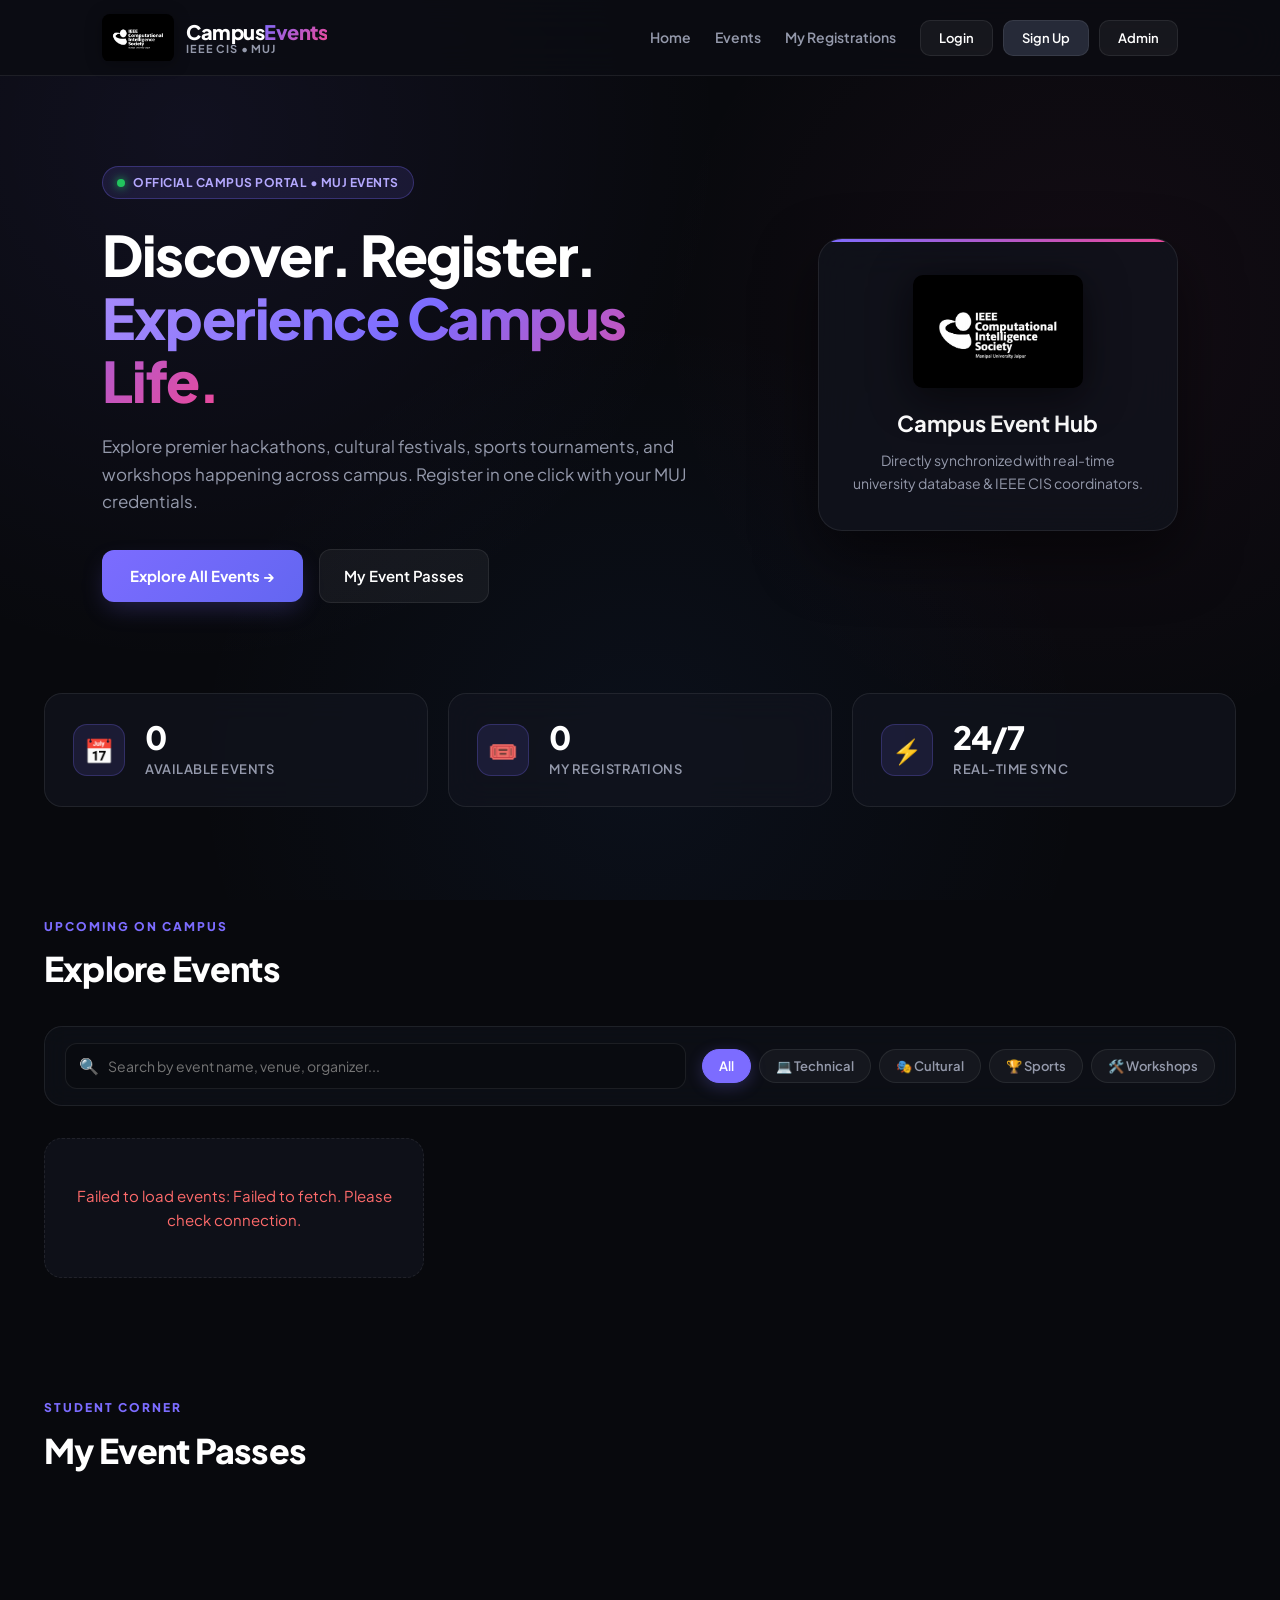
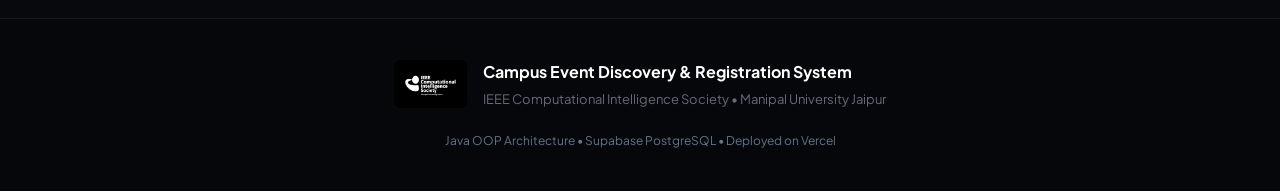
<file: frontend/index.html>
<!DOCTYPE html>
<html lang="en">

<head>
    <meta charset="UTF-8">
    <meta name="viewport" content="width=device-width, initial-scale=1.0">
    <title>Campus Event Discovery | Manipal University Jaipur</title>
    <link rel="stylesheet" href="css/style.css">
    <link rel="icon" type="image/png" href="assets/logo.png">
</head>

<body>

    <!-- Navigation Bar -->
    <nav class="navbar">
        <a href="#home" class="logo" title="IEEE Computational Intelligence Society • Manipal University Jaipur">
            <img src="assets/logo.png" alt="IEEE CIS MUJ Logo" class="brand-logo-img">
            <div class="brand-text-col">
                <span class="brand-title">Campus<span>Events</span></span>
                <span class="brand-subtitle">IEEE CIS • MUJ</span>
            </div>
        </a>

        <div class="nav-links">
            <a href="#home">Home</a>
            <a href="#events">Events</a>
            <a href="#registrations">My Registrations</a>

            <div id="userNavArea" style="display:inline-flex; align-items:center; gap:10px;">
                <button id="authBtn" class="admin-btn" onclick="openLogin()">
                    Login
                </button>
                <button class="admin-btn" onclick="openAdmin()">
                    Admin
                </button>
            </div>
        </div>
    </nav>


    <!-- Hero Section -->
    <section id="home" class="hero">
        <div class="hero-content">
            <div class="hero-pill">
                <span class="live-dot"></span> Official Campus Portal • MUJ Events
            </div>

            <h1>
                Discover. Register.<br>
                <span class="gradient-text">Experience Campus Life.</span>
            </h1>

            <p class="hero-description">
                Explore premier hackathons, cultural festivals, sports tournaments, and workshops happening across campus. Register in one click with your MUJ credentials.
            </p>

            <div class="hero-actions">
                <a href="#events" class="primary-button">
                    Explore All Events →
                </a>
                <a href="#registrations" class="secondary-button">
                    My Event Passes
                </a>
            </div>
        </div>

        <div class="hero-card">
            <img src="assets/logo.png" alt="IEEE CIS MUJ Logo" class="hero-card-logo">
            <h2>Campus Event Hub</h2>
            <p>Directly synchronized with real-time university database &amp; IEEE CIS coordinators.</p>
        </div>
    </section>


    <!-- Statistics Section -->
    <section class="statistics">
        <div class="stat-card">
            <div class="stat-icon">📅</div>
            <div class="stat-info">
                <h2 id="eventCount">0</h2>
                <p>Available Events</p>
            </div>
        </div>

        <div class="stat-card">
            <div class="stat-icon">🎟️</div>
            <div class="stat-info">
                <h2 id="registrationCount">0</h2>
                <p>My Registrations</p>
            </div>
        </div>

        <div class="stat-card">
            <div class="stat-icon">⚡</div>
            <div class="stat-info">
                <h2>24/7</h2>
                <p>Real-Time Sync</p>
            </div>
        </div>
    </section>


    <!-- Events Section -->
    <section id="events" class="events-section">
        <div class="section-header">
            <div>
                <p class="small-heading">UPCOMING ON CAMPUS</p>
                <h2>Explore Events</h2>
            </div>
        </div>

        <!-- Filter and Search Bar -->
        <div class="filter-bar">
            <div class="filter-row-top">
                <div class="search-box">
                    <span class="search-icon">🔍</span>
                    <input
                        type="text"
                        id="searchInput"
                        placeholder="Search by event name, venue, organizer..."
                        oninput="displayEvents()"
                    >
                </div>

                <div class="category-pills">
                    <button class="pill-btn active" data-cat="all" onclick="setCategoryFilter('all', this)">All</button>
                    <button class="pill-btn" data-cat="Technical" onclick="setCategoryFilter('Technical', this)">💻 Technical</button>
                    <button class="pill-btn" data-cat="Cultural" onclick="setCategoryFilter('Cultural', this)">🎭 Cultural</button>
                    <button class="pill-btn" data-cat="Sports" onclick="setCategoryFilter('Sports', this)">🏆 Sports</button>
                    <button class="pill-btn" data-cat="Workshop" onclick="setCategoryFilter('Workshop', this)">🛠️ Workshops</button>
                </div>
            </div>
        </div>

        <!-- Events Grid (Inserted dynamically via JS) -->
        <div id="eventContainer" class="event-grid"></div>
    </section>


    <!-- My Registrations Section -->
    <section id="registrations" class="registrations-section">
        <div class="section-header">
            <div>
                <p class="small-heading">STUDENT CORNER</p>
                <h2>My Event Passes</h2>
            </div>
        </div>

        <!-- Ticket Passes Grid (Inserted dynamically via JS) -->
        <div id="registrationContainer" class="ticket-grid"></div>
    </section>


    <!-- Toast Container -->
    <div id="toastContainer" class="toast-container"></div>


    <!-- Popup Modal -->
    <div
        id="modal"
        class="modal hidden"
        onclick="handleBackdropClick(event)"
    >
        <div class="modal-box" onclick="event.stopPropagation()">
            <button class="close-button" onclick="closeModal()">×</button>
            <div id="modalContent"></div>
        </div>
    </div>


    <!-- Footer -->
    <footer>
        <div class="footer-brand">
            <img src="assets/logo.png" alt="IEEE CIS MUJ Logo" class="footer-logo-img">
            <div>
                <h3>Campus Event Discovery &amp; Registration System</h3>
                <p>IEEE Computational Intelligence Society • Manipal University Jaipur</p>
            </div>
        </div>
        <p class="footer-sub">Java OOP Architecture • Supabase PostgreSQL • Deployed on Vercel</p>
    </footer>

    <!-- JavaScript -->
    <script src="js/script.js"></script>

</body>
</html>
</file>
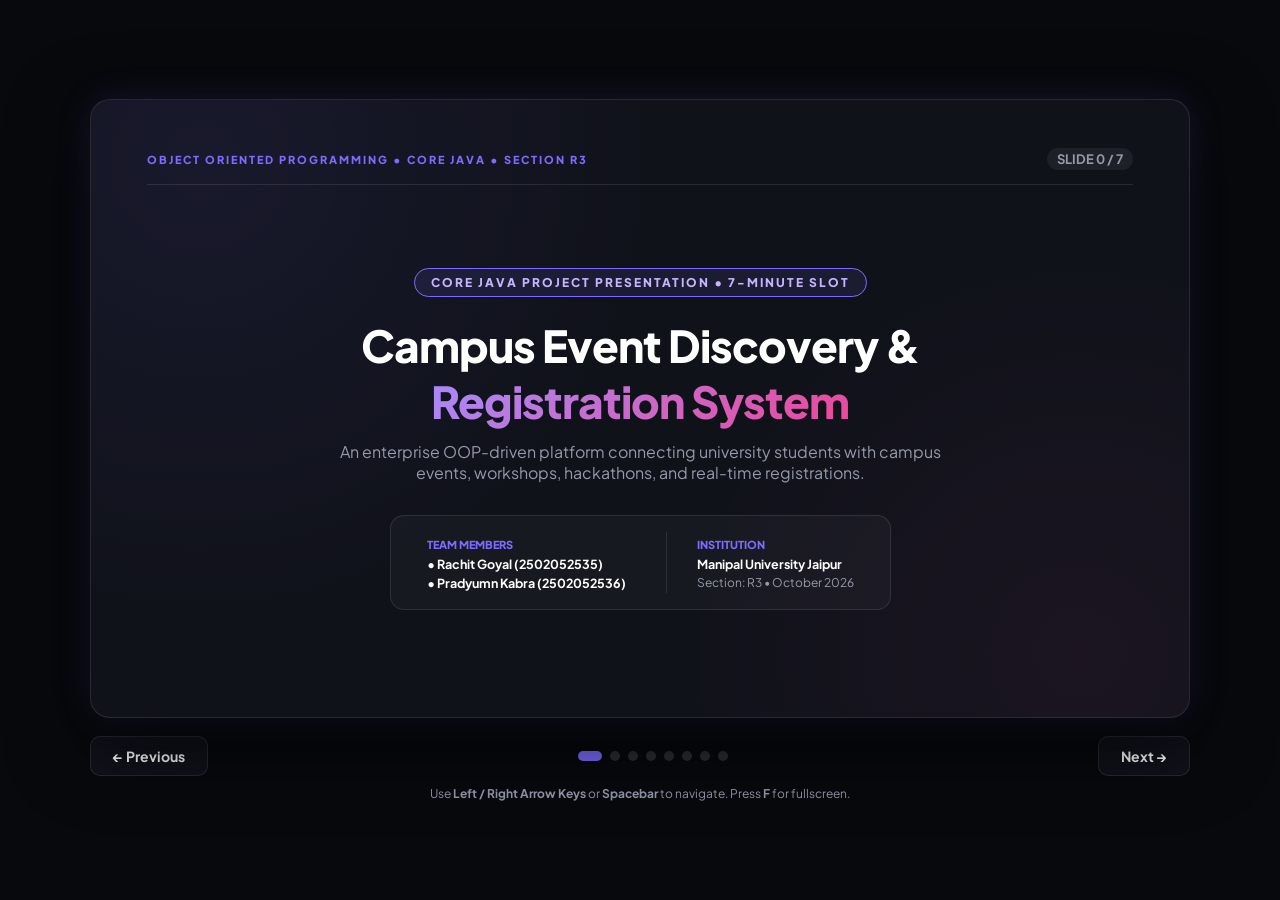
<file: presentation.html>
<!DOCTYPE html>
<html lang="en">
<head>
    <meta charset="UTF-8">
    <meta name="viewport" content="width=device-width, initial-scale=1.0">
    <title>Core Java Project Presentation - Campus Event Discovery</title>
    <link rel="stylesheet" href="https://fonts.googleapis.com/css2?family=Plus+Jakarta+Sans:wght@300;400;500;600;700;800&family=JetBrains+Mono:wght@400;600&display=swap">
    <style>
        :root {
            --bg-dark: #08090d;
            --bg-slide: #10121a;
            --primary: #7c6cff;
            --primary-glow: rgba(124, 108, 255, 0.3);
            --accent: #ec4899;
            --text-main: #f5f6fa;
            --text-muted: #9499ab;
            --border: rgba(255, 255, 255, 0.1);
        }

        * {
            margin: 0;
            padding: 0;
            box-sizing: border-box;
            font-family: 'Plus Jakarta Sans', sans-serif;
        }

        body {
            background: var(--bg-dark);
            color: var(--text-main);
            min-height: 100vh;
            display: flex;
            flex-direction: column;
            align-items: center;
            justify-content: center;
            padding: 20px;
            overflow-x: hidden;
        }

        /* Slide Deck Container */
        .presentation-wrapper {
            width: 100%;
            max-width: 1100px;
            aspect-ratio: 16 / 9;
            background: var(--bg-slide);
            border: 1px solid var(--border);
            border-radius: 20px;
            box-shadow: 0 25px 80px rgba(0, 0, 0, 0.7), 0 0 40px -10px var(--primary-glow);
            position: relative;
            overflow: hidden;
            display: flex;
            flex-direction: column;
        }

        .slide {
            display: none;
            flex-direction: column;
            width: 100%;
            height: 100%;
            padding: 48px 56px;
            position: relative;
            background-image: 
                radial-gradient(circle at 10% 10%, rgba(124, 108, 255, 0.08) 0%, transparent 40%),
                radial-gradient(circle at 90% 90%, rgba(236, 72, 153, 0.05) 0%, transparent 35%);
        }

        .slide.active {
            display: flex;
            animation: fadeIn 0.3s ease;
        }

        @keyframes fadeIn {
            from { opacity: 0; transform: translateY(6px); }
            to { opacity: 1; transform: translateY(0); }
        }

        /* Slide Header */
        .slide-header {
            display: flex;
            justify-content: space-between;
            align-items: center;
            border-bottom: 1px solid var(--border);
            padding-bottom: 14px;
            margin-bottom: 24px;
        }

        .slide-category {
            font-size: 11px;
            font-weight: 800;
            letter-spacing: 2px;
            color: var(--primary);
            text-transform: uppercase;
        }

        .slide-number {
            font-size: 13px;
            font-weight: 700;
            color: var(--text-muted);
            background: rgba(255, 255, 255, 0.06);
            padding: 3px 10px;
            border-radius: 20px;
        }

        .slide-title {
            font-size: 28px;
            font-weight: 800;
            color: #ffffff;
            margin-bottom: 6px;
            letter-spacing: -0.5px;
        }

        .slide-subtitle {
            font-size: 14px;
            color: var(--text-muted);
            margin-bottom: 22px;
        }

        /* Slide Body Content */
        .slide-body {
            flex: 1;
            display: flex;
            flex-direction: column;
            justify-content: center;
        }

        .grid-2 {
            display: grid;
            grid-template-columns: 1fr 1fr;
            gap: 24px;
            align-items: center;
        }

        .grid-3 {
            display: grid;
            grid-template-columns: repeat(3, 1fr);
            gap: 16px;
        }

        .grid-4 {
            display: grid;
            grid-template-columns: repeat(4, 1fr);
            gap: 14px;
        }

        .card {
            background: rgba(255, 255, 255, 0.03);
            border: 1px solid var(--border);
            border-radius: 14px;
            padding: 18px 20px;
        }

        .card h4 {
            color: #ffffff;
            font-size: 15px;
            font-weight: 700;
            margin-bottom: 8px;
            display: flex;
            align-items: center;
            gap: 8px;
        }

        .card p, .card li {
            color: var(--text-muted);
            font-size: 12.5px;
            line-height: 1.5;
        }

        ul {
            padding-left: 18px;
        }

        li {
            margin-bottom: 6px;
        }

        /* Code Block */
        pre {
            background: #090a0f;
            border: 1px solid var(--border);
            border-radius: 12px;
            padding: 14px 16px;
            font-family: 'JetBrains Mono', monospace;
            font-size: 11.5px;
            color: #a5b4fc;
            overflow-x: auto;
            line-height: 1.45;
        }

        /* Table */
        table {
            width: 100%;
            border-collapse: collapse;
            font-size: 12px;
        }

        th {
            background: rgba(124, 108, 255, 0.15);
            color: #ffffff;
            text-align: left;
            padding: 10px 12px;
            font-weight: 700;
            border: 1px solid var(--border);
        }

        td {
            padding: 9px 12px;
            border: 1px solid var(--border);
            color: var(--text-muted);
        }

        .badge-pass {
            background: rgba(34, 197, 94, 0.15);
            color: #4ade80;
            font-weight: 800;
            padding: 2px 8px;
            border-radius: 10px;
            font-size: 11px;
        }

        /* Navigation Controls */
        .controls {
            display: flex;
            align-items: center;
            justify-content: space-between;
            width: 100%;
            max-width: 1100px;
            margin-top: 18px;
        }

        .btn-nav {
            background: var(--bg-slide);
            border: 1px solid var(--border);
            color: #ffffff;
            padding: 10px 22px;
            border-radius: 10px;
            font-size: 14px;
            font-weight: 700;
            cursor: pointer;
            transition: all 0.2s;
        }

        .btn-nav:hover {
            background: var(--primary);
            border-color: var(--primary);
        }

        .progress-dots {
            display: flex;
            gap: 8px;
        }

        .dot {
            width: 10px;
            height: 10px;
            border-radius: 50%;
            background: rgba(255, 255, 255, 0.15);
            cursor: pointer;
            transition: all 0.2s;
        }

        .dot.active {
            background: var(--primary);
            width: 24px;
            border-radius: 12px;
        }

        .key-hint {
            font-size: 12px;
            color: var(--text-muted);
        }
    </style>
</head>
<body>

    <div class="presentation-wrapper" id="deck">

        <!-- SLIDE 0: TITLE SLIDE -->
        <div class="slide active">
            <div class="slide-header">
                <span class="slide-category">OBJECT ORIENTED PROGRAMMING • CORE JAVA • SECTION R3</span>
                <span class="slide-number">SLIDE 0 / 7</span>
            </div>
            <div class="slide-body" style="text-align: center; justify-content: center; align-items: center;">
                <div style="background: rgba(124, 108, 255, 0.1); border: 1px solid var(--primary); color: #c4b5fd; font-size: 12px; font-weight: 800; letter-spacing: 2px; padding: 6px 16px; border-radius: 20px; text-transform: uppercase; margin-bottom: 20px;">
                    Core Java Project Presentation • 7-Minute Slot
                </div>
                <h1 style="font-size: 44px; font-weight: 800; letter-spacing: -1px; margin-bottom: 12px; color: #fff;">
                    Campus Event Discovery &<br><span style="background: linear-gradient(135deg, #a78bfa, #ec4899); -webkit-background-clip: text; -webkit-text-fill-color: transparent;">Registration System</span>
                </h1>
                <p style="color: var(--text-muted); font-size: 16px; max-width: 650px; margin-bottom: 32px;">
                    An enterprise OOP-driven platform connecting university students with campus events, workshops, hackathons, and real-time registrations.
                </p>
                <div class="card" style="display: inline-flex; gap: 40px; padding: 16px 36px;">
                    <div style="text-align: left;">
                        <span style="font-size: 11px; color: var(--primary); font-weight: 800; text-transform: uppercase;">Team Members</span>
                        <p style="color: #fff; font-weight: 700; margin-top: 2px;">• Rachit Goyal (2502052535)</p>
                        <p style="color: #fff; font-weight: 700;">• Pradyumn Kabra (2502052536)</p>
                    </div>
                    <div style="text-align: left; border-left: 1px solid var(--border); padding-left: 30px;">
                        <span style="font-size: 11px; color: var(--primary); font-weight: 800; text-transform: uppercase;">Institution</span>
                        <p style="color: #fff; font-weight: 700; margin-top: 2px;">Manipal University Jaipur</p>
                        <p style="color: var(--text-muted); font-size: 12px;">Section: R3 • October 2026</p>
                    </div>
                </div>
            </div>
        </div>

        <!-- SLIDE 01: PROBLEM STATEMENT -->
        <div class="slide">
            <div class="slide-header">
                <span class="slide-category">01 • PROBLEM STATEMENT & USE CASE</span>
                <span class="slide-number">SLIDE 1 / 7</span>
            </div>
            <div class="slide-title">Connecting Students & Campus Life</div>
            <div class="slide-subtitle">Solving event fragmentation and unmanaged registration workflows.</div>
            <div class="slide-body">
                <div class="grid-2">
                    <div style="display: flex; flex-direction: column; gap: 14px;">
                        <div class="card">
                            <h4>⚠️ Real-World Problem</h4>
                            <p>Event notices in universities are scattered across unorganized WhatsApp chats, physical posters, and disconnected Google Forms. Students miss deadlines, venues overflow, and coordinators struggle with duplicate entries.</p>
                        </div>
                        <div class="card">
                            <h4>👥 Intended Users</h4>
                            <p><strong>Students</strong>: Discover verified technical, cultural, and sports events; register with official <code style="color: #c4b5fd;">@muj.manipal.edu</code> accounts.<br>
                            <strong>Faculty & Admins</strong>: Publish events, track live capacities, and export attendee lists.</p>
                        </div>
                    </div>
                    <div style="display: flex; flex-direction: column; gap: 14px;">
                        <div class="card">
                            <h4>🎯 Realistic Use Case</h4>
                            <p>A student searches for upcoming hackathons, discovers <strong>Cyber Mafia</strong> & <strong>Code Of The Seas</strong>, verifies venue and capacity details, clicks "Register", and immediately receives an authenticated digital event pass.</p>
                        </div>
                        <div class="card" style="border-left: 4px solid var(--primary); background: rgba(124, 108, 255, 0.05);">
                            <h4>📌 Core Project Objective</h4>
                            <p style="color: #ffffff; font-weight: 600; font-size: 13.5px;">
                                "To engineer an OOP-driven centralized event platform that streamlines discovery, eliminates duplicate registrations, and automates real-time campus event management."
                            </p>
                        </div>
                    </div>
                </div>
            </div>
        </div>

        <!-- SLIDE 02: OOP DESIGN -->
        <div class="slide">
            <div class="slide-header">
                <span class="slide-category">02 • OBJECT-ORIENTED DESIGN</span>
                <span class="slide-number">SLIDE 2 / 7</span>
            </div>
            <div class="slide-title">Architecture & The 4 OOP Pillars</div>
            <div class="slide-subtitle">Structuring robust campus entities through core object-oriented principles.</div>
            <div class="slide-body">
                <div class="grid-4" style="margin-bottom: 16px;">
                    <div class="card">
                        <h4 style="color: #a78bfa;">🔒 Encapsulation</h4>
                        <p>All model fields (<code style="color:#ddd;">userId</code>, <code style="color:#ddd;">eventName</code>, <code style="color:#ddd;">capacity</code>) are <code style="color:#ddd;">private</code> with controlled public getters/setters. Sensitive DB config is hidden.</p>
                    </div>
                    <div class="card">
                        <h4 style="color: #38bdf8;">🧬 Inheritance</h4>
                        <p><code style="color:#ddd;">Student extends User</code> and <code style="color:#ddd;">Admin extends User</code>. Child classes reuse identity attributes and chain constructors via <code style="color:#ddd;">super(...)</code>.</p>
                    </div>
                    <div class="card">
                        <h4 style="color: #34d399;">🎭 Polymorphism</h4>
                        <p><strong>Overriding</strong>: Subclasses override <code style="color:#ddd;">displayUser()</code> for specialized output.<br><strong>Overloading</strong>: Default & parameterized constructors in <code style="color:#ddd;">Event</code>, <code style="color:#ddd;">User</code>.</p>
                    </div>
                    <div class="card">
                        <h4 style="color: #f472b6;">🧩 Abstraction</h4>
                        <p><code style="color:#ddd;">interface Registrable</code> outlines registration contracts without leaking SQL/JDBC implementation. DAO layer isolates DB logic.</p>
                    </div>
                </div>
                <div class="card" style="padding: 12px 18px;">
                    <h4>📐 Class Relationship Overview</h4>
                    <p style="font-size: 12px;"><strong>User</strong> (Superclass) &larr; [Inherits] <strong>Student</strong> & <strong>Admin</strong> | <strong>Registrable</strong> (Interface) &larr; [Implements] <strong>RegistrationDAO</strong> | <strong>Registration</strong> associates <strong>User</strong> & <strong>Event</strong></p>
                </div>
            </div>
        </div>

        <!-- SLIDE 03: CORE JAVA CONCEPTS -->
        <div class="slide">
            <div class="slide-header">
                <span class="slide-category">03 • CORE JAVA CONCEPTS USED</span>
                <span class="slide-number">SLIDE 3 / 7</span>
            </div>
            <div class="slide-title">Enterprise Java Implementation</div>
            <div class="slide-subtitle">Technologies and Java language constructs powering the system.</div>
            <div class="slide-body">
                <div class="grid-3">
                    <div class="card">
                        <h4>📦 Packages & Access Modifiers</h4>
                        <ul>
                            <li>Modular package architecture: <code style="color:#c4b5fd;">model</code>, <code style="color:#c4b5fd;">dao</code>, <code style="color:#c4b5fd;">interfaces</code>, <code style="color:#c4b5fd;">util</code>.</li>
                            <li>Strict encapsulation with <code style="color:#c4b5fd;">private</code>, <code style="color:#c4b5fd;">public</code>, <code style="color:#c4b5fd;">static</code>, and <code style="color:#c4b5fd;">final</code> constants.</li>
                        </ul>
                    </div>
                    <div class="card">
                        <h4>🛡️ Exception Handling</h4>
                        <ul>
                            <li>Robust <code style="color:#c4b5fd;">try-catch-finally</code> and <strong>try-with-resources</strong> preventing JDBC connection leaks.</li>
                            <li>Defensive null checks on unscheduled events (e.g. <code style="color:#c4b5fd;">rs.getDate() != null</code>).</li>
                        </ul>
                    </div>
                    <div class="card">
                        <h4>📚 Collections & Generics</h4>
                        <ul>
                            <li><code style="color:#c4b5fd;">List&lt;Event&gt;</code> & <code style="color:#c4b5fd;">ArrayList</code> for dynamic event records.</li>
                            <li><code style="color:#c4b5fd;">Set&lt;Integer&gt;</code> for O(1) duplicate registration validation.</li>
                            <li><code style="color:#c4b5fd;">Map&lt;String, String&gt;</code> for REST payload mapping.</li>
                        </ul>
                    </div>
                </div>
                <div class="card" style="margin-top: 16px;">
                    <h4>🔌 JDBC & PostgreSQL Cloud Driver</h4>
                    <p>Uses <code style="color:#c4b5fd;">postgresql-42.7.13.jar</code> to establish pooled SSL connections to Supabase PostgreSQL, executing parameterized <code style="color:#c4b5fd;">PreparedStatement</code> queries to guarantee SQL-injection immunity.</p>
                </div>
            </div>
        </div>

        <!-- SLIDE 04: PROGRAM DESIGN -->
        <div class="slide">
            <div class="slide-header">
                <span class="slide-category">04 • PROGRAM FLOW & IMPLEMENTATION</span>
                <span class="slide-number">SLIDE 4 / 7</span>
            </div>
            <div class="slide-title">Execution Flow & Code Walkthrough</div>
            <div class="slide-subtitle">How user requests traverse through interfaces, DAOs, and database.</div>
            <div class="slide-body">
                <div class="grid-2">
                    <div>
                        <div class="card" style="margin-bottom: 14px;">
                            <h4>🔄 Request Pipeline</h4>
                            <p><strong>1. Input</strong>: User triggers action on UI/CLI.<br>
                            <strong>2. Dispatch</strong>: REST Handler verifies authentication token.<br>
                            <strong>3. DAO Layer</strong>: DAO opens connection via <code style="color:#c4b5fd;">DBConnection</code>.<br>
                            <strong>4. Persistence</strong>: Parameterized query executed on PostgreSQL.<br>
                            <strong>5. Output</strong>: Hydrated objects serialized into JSON/ticket pass.</p>
                        </div>
                        <div class="card">
                            <h4>💡 Key Design Pattern</h4>
                            <p><strong>Data Access Object (DAO) Pattern</strong> completely separates domain models from storage mechanisms, ensuring high cohesion and low coupling.</p>
                        </div>
                    </div>
                    <div>
                        <pre><code>// Inheritance & Constructor Chaining
public class Student extends User {
    private String studentId;
    private String course;

    public Student(int userId, String name, 
                   String email, String password, 
                   String studentId, String course) {
        super(userId, name, email, password, "STUDENT");
        this.studentId = studentId;
        this.course = course;
    }

    @Override // Runtime Polymorphism
    public void displayUser() {
        System.out.println("Student: " + getName() 
            + " | Course: " + course);
    }
}</code></pre>
                    </div>
                </div>
            </div>
        </div>

        <!-- SLIDE 05: DEMO -->
        <div class="slide">
            <div class="slide-header">
                <span class="slide-category">05 • APPLICATION DEMONSTRATION</span>
                <span class="slide-number">SLIDE 5 / 7</span>
            </div>
            <div class="slide-title">Key Feature Demonstrations</div>
            <div class="slide-subtitle">Live workflows demonstrated across student and administrative roles.</div>
            <div class="slide-body">
                <div class="grid-3">
                    <div class="card">
                        <h4>1️⃣ Student Authentication</h4>
                        <p><strong>Input</strong>: Student inputs credentials.<br>
                        <strong>Processing</strong>: Enforces <code style="color:#c4b5fd;">@muj.manipal.edu</code> email domain; verifies password hash; hydrates <code style="color:#c4b5fd;">Student</code> object.<br>
                        <strong>Output</strong>: Personalized student dashboard with ticket pass access.</p>
                    </div>
                    <div class="card">
                        <h4>2️⃣ Discovery & Booking</h4>
                        <p><strong>Input</strong>: Filters by Category ("Technical") or searches "Cyber".<br>
                        <strong>Processing</strong>: Real-time filtering; executes <code style="color:#c4b5fd;">registerForEvent(userId, eventId)</code>.<br>
                        <strong>Output</strong>: Instant "✓ Registered" state; decrements available capacity.</p>
                    </div>
                    <div class="card">
                        <h4>3️⃣ Admin Event Control</h4>
                        <p><strong>Input</strong>: Admin creates or deletes campus events.<br>
                        <strong>Processing</strong>: Checks <code style="color:#c4b5fd;">role.equals("ADMIN")</code>; handles null dates safely; executes transactional cascading delete.<br>
                        <strong>Output</strong>: Event catalog updates across all connected clients.</p>
                    </div>
                </div>
                <div class="card" style="margin-top: 16px; border-left: 4px solid var(--primary);">
                    <h4>🔗 Object Collaboration in Action</h4>
                    <p>When booking: <code style="color:#c4b5fd;">Student</code> &rarr; calls <code style="color:#c4b5fd;">RegistrationDAO</code> &rarr; inserts into DB &rarr; instantiates <code style="color:#c4b5fd;">Registration</code> record &rarr; reflects on student pass.</p>
                </div>
            </div>
        </div>

        <!-- SLIDE 06: TESTING & RESULTS -->
        <div class="slide">
            <div class="slide-header">
                <span class="slide-category">06 • TESTING, RESULTS & LIMITATIONS</span>
                <span class="slide-number">SLIDE 6 / 7</span>
            </div>
            <div class="slide-title">Verification, Results & Boundaries</div>
            <div class="slide-subtitle">Evidence of system stability under expected and edge-case conditions.</div>
            <div class="slide-body">
                <table>
                    <thead>
                        <tr>
                            <th>Test Case</th>
                            <th>Input / Scenario</th>
                            <th>Expected Behavior</th>
                            <th>Actual Result</th>
                            <th>Status</th>
                        </tr>
                    </thead>
                    <tbody>
                        <tr>
                            <td><strong>TC-01: Domain Check</strong></td>
                            <td>Sign up with personal <code style="color:#c4b5fd;">@gmail.com</code></td>
                            <td>Block signup; require institutional email</td>
                            <td>Blocked with university email requirement alert</td>
                            <td><span class="badge-pass">PASSED</span></td>
                        </tr>
                        <tr>
                            <td><strong>TC-02: Duplicate Prevention</strong></td>
                            <td>Clicking "Register" twice on same event</td>
                            <td>Disallow second registration</td>
                            <td>Blocked; button reflects "✓ Registered" state</td>
                            <td><span class="badge-pass">PASSED</span></td>
                        </tr>
                        <tr>
                            <td><strong>TC-03: Null Date Handling</strong></td>
                            <td>Loading event with unannounced date (Cyber Mafia)</td>
                            <td>Display "Date TBA" without NullPointerException</td>
                            <td>Rendered "⚡ Date TBA" pulsating badge</td>
                            <td><span class="badge-pass">PASSED</span></td>
                        </tr>
                        <tr>
                            <td><strong>TC-04: Admin Access</strong></td>
                            <td>Student account attempting event deletion</td>
                            <td>Deny action; restrict to role ADMIN</td>
                            <td>Blocked with admin authorization prompt</td>
                            <td><span class="badge-pass">PASSED</span></td>
                        </tr>
                    </tbody>
                </table>
                <div class="grid-2" style="margin-top: 14px;">
                    <div class="card">
                        <h4>🛡️ Exception Handling Tested</h4>
                        <p><code style="color:#c4b5fd;">SQLException</code> catches on pool disconnection; safe null checks in <code style="color:#c4b5fd;">EventDAO</code> prevent application crashes.</p>
                    </div>
                    <div class="card">
                        <h4>⚠️ Known Limitations</h4>
                        <p>Currently configured for free campus events (paid delegate fees not implemented); email OTP delivery bound to 30 emails/hr on free tier.</p>
                    </div>
                </div>
            </div>
        </div>

        <!-- SLIDE 07: CONCLUSION -->
        <div class="slide">
            <div class="slide-header">
                <span class="slide-category">07 • WRAP-UP & LEARNING</span>
                <span class="slide-number">SLIDE 7 / 7</span>
            </div>
            <div class="slide-title">Conclusion & Future Scope</div>
            <div class="slide-subtitle">Reflecting on learning outcomes and architectural extensibility.</div>
            <div class="slide-body">
                <div class="grid-3" style="margin-bottom: 20px;">
                    <div class="card">
                        <h4>🏆 Key Outcomes</h4>
                        <p>Built a full-stack, enterprise-grade Core Java application connecting real cloud PostgreSQL with clean role-based event management.</p>
                    </div>
                    <div class="card">
                        <h4>💡 Core OOP Takeaway</h4>
                        <p><strong>Interface-Driven Design</strong> and the <strong>DAO Pattern</strong> transformed raw SQL into modular, testable, and extensible software components.</p>
                    </div>
                    <div class="card">
                        <h4>🚀 Future Roadmap</h4>
                        <p>1. QR Code physical gate verification app.<br>2. Automated Google Calendar & .ics sync.<br>3. Certificate generation for attendees.</p>
                    </div>
                </div>
                <div class="card" style="text-align: center; background: rgba(124, 108, 255, 0.08); border-color: var(--primary); padding: 22px;">
                    <h3 style="color: #ffffff; font-size: 19px; font-weight: 800; letter-spacing: -0.3px;">
                        "Applying object-oriented design principles elevates code from a simple script into a robust, scalable enterprise architecture."
                    </h3>
                    <p style="color: var(--primary); font-size: 13px; font-weight: 700; margin-top: 6px;">Thank You! Questions & Answers</p>
                </div>
            </div>
        </div>

    </div>

    <!-- Presentation Controls -->
    <div class="controls">
        <button class="btn-nav" id="prevBtn" onclick="prevSlide()">← Previous</button>
        <div class="progress-dots" id="dotContainer"></div>
        <button class="btn-nav" id="nextBtn" onclick="nextSlide()">Next →</button>
    </div>
    <div style="margin-top: 10px;" class="key-hint">
        Use <strong>Left / Right Arrow Keys</strong> or <strong>Spacebar</strong> to navigate. Press <strong>F</strong> for fullscreen.
    </div>

    <script>
        const slides = document.querySelectorAll('.slide');
        const dotContainer = document.getElementById('dotContainer');
        let currentSlide = 0;

        // Initialize progress dots
        slides.forEach((_, idx) => {
            const dot = document.createElement('div');
            dot.className = `dot ${idx === 0 ? 'active' : ''}`;
            dot.onclick = () => goToSlide(idx);
            dotContainer.appendChild(dot);
        });

        function updateSlide() {
            slides.forEach((s, idx) => {
                s.classList.toggle('active', idx === currentSlide);
            });
            document.querySelectorAll('.dot').forEach((d, idx) => {
                d.classList.toggle('active', idx === currentSlide);
            });
            document.getElementById('prevBtn').disabled = currentSlide === 0;
            document.getElementById('nextBtn').disabled = currentSlide === slides.length - 1;
        }

        function nextSlide() {
            if (currentSlide < slides.length - 1) {
                currentSlide++;
                updateSlide();
            }
        }

        function prevSlide() {
            if (currentSlide > 0) {
                currentSlide--;
                updateSlide();
            }
        }

        function goToSlide(idx) {
            currentSlide = idx;
            updateSlide();
        }

        // Keyboard navigation
        document.addEventListener('keydown', (e) => {
            if (e.key === 'ArrowRight' || e.key === ' ' || e.key === 'PageDown') {
                nextSlide();
            } else if (e.key === 'ArrowLeft' || e.key === 'PageUp') {
                prevSlide();
            } else if (e.key.toLowerCase() === 'f') {
                if (!document.fullscreenElement) {
                    document.getElementById('deck').requestFullscreen().catch(()=>{});
                } else {
                    document.exitFullscreen().catch(()=>{});
                }
            }
        });
    </script>
</body>
</html>
</file>
<file: frontend/css/style.css>
@import url('https://fonts.googleapis.com/css2?family=Plus+Jakarta+Sans:wght@300;400;500;600;700;800&display=swap');

:root {
    --bg-main: #08090d;
    --bg-surface: #10121a;
    --bg-card: rgba(18, 21, 30, 0.7);
    --bg-card-hover: rgba(24, 28, 42, 0.85);
    --border-subtle: rgba(255, 255, 255, 0.08);
    --border-hover: rgba(124, 108, 255, 0.35);
    --primary: #7c6cff;
    --primary-hover: #9385ff;
    --primary-glow: rgba(124, 108, 255, 0.25);
    --text-main: #f5f6fa;
    --text-muted: #9499ab;
    --text-dim: #65697b;
    --success: #22c55e;
    --danger: #ef4444;
    --warning: #f59e0b;
}

* {
    margin: 0;
    padding: 0;
    box-sizing: border-box;
    font-family: 'Plus Jakarta Sans', -apple-system, BlinkMacSystemFont, 'Segoe UI', Roboto, sans-serif;
}

html {
    scroll-behavior: smooth;
}

body {
    background-color: var(--bg-main);
    color: var(--text-main);
    line-height: 1.6;
    overflow-x: hidden;
    background-image: 
        radial-gradient(circle at 15% 15%, rgba(124, 108, 255, 0.08) 0%, transparent 40%),
        radial-gradient(circle at 85% 35%, rgba(236, 72, 153, 0.05) 0%, transparent 35%),
        radial-gradient(circle at 50% 85%, rgba(59, 130, 246, 0.06) 0%, transparent 45%);
    background-attachment: fixed;
}

/* =========================================
   NAVBAR
========================================= */
.navbar {
    height: 76px;
    background: rgba(11, 13, 19, 0.82);
    backdrop-filter: blur(20px);
    -webkit-backdrop-filter: blur(20px);
    display: flex;
    justify-content: space-between;
    align-items: center;
    padding: 0 8%;
    border-bottom: 1px solid var(--border-subtle);
    position: sticky;
    top: 0;
    z-index: 100;
    transition: all 0.3s ease;
}

.logo {
    display: flex;
    align-items: center;
    gap: 12px;
    text-decoration: none;
    color: #ffffff;
}

.brand-logo-img {
    height: 48px;
    width: auto;
    max-width: 130px;
    object-fit: contain;
    border-radius: 8px;
    transition: transform 0.25s ease, filter 0.25s ease;
    filter: drop-shadow(0 2px 8px rgba(0, 0, 0, 0.4));
}

.logo:hover .brand-logo-img {
    transform: scale(1.05);
}

.brand-text-col {
    display: flex;
    flex-direction: column;
    justify-content: center;
    line-height: 1.15;
}

.brand-title {
    font-size: 20px;
    font-weight: 800;
    letter-spacing: -0.5px;
    color: #ffffff;
}

.brand-title span {
    background: linear-gradient(135deg, var(--primary), #ec4899);
    -webkit-background-clip: text;
    -webkit-text-fill-color: transparent;
}

.brand-subtitle {
    font-size: 11px;
    font-weight: 700;
    color: var(--text-muted);
    letter-spacing: 0.8px;
    text-transform: uppercase;
}

.logo-badge {
    background: linear-gradient(135deg, var(--primary), #a855f7);
    color: #fff;
    padding: 4px 10px;
    border-radius: 8px;
    font-size: 14px;
    font-weight: 700;
}

.nav-links {
    display: flex;
    align-items: center;
    gap: 24px;
}

.nav-links a {
    text-decoration: none;
    color: var(--text-muted);
    font-weight: 600;
    font-size: 14px;
    transition: color 0.2s, transform 0.2s;
    position: relative;
    padding: 6px 0;
}

.nav-links a:hover {
    color: #ffffff;
}

.nav-links a::after {
    content: '';
    position: absolute;
    bottom: 0;
    left: 0;
    width: 0;
    height: 2px;
    background: var(--primary);
    transition: width 0.2s ease;
    border-radius: 2px;
}

.nav-links a:hover::after {
    width: 100%;
}

.admin-btn {
    background: rgba(255, 255, 255, 0.05);
    color: #ffffff;
    border: 1px solid var(--border-subtle);
    padding: 9px 18px;
    border-radius: 10px;
    cursor: pointer;
    font-weight: 600;
    font-size: 13px;
    transition: all 0.25s ease;
}

.admin-btn:hover {
    background: var(--primary);
    border-color: var(--primary);
    box-shadow: 0 4px 15px var(--primary-glow);
    transform: translateY(-1px);
}

/* =========================================
   HERO SECTION
========================================= */
.hero {
    min-height: 520px;
    padding: 90px 8% 70px;
    display: flex;
    justify-content: space-between;
    align-items: center;
    gap: 50px;
    position: relative;
}

.hero-content {
    max-width: 620px;
}

.hero-pill {
    display: inline-flex;
    align-items: center;
    gap: 8px;
    background: rgba(124, 108, 255, 0.12);
    border: 1px solid rgba(124, 108, 255, 0.3);
    padding: 6px 14px;
    border-radius: 30px;
    font-size: 12px;
    font-weight: 700;
    color: #b5a9ff;
    margin-bottom: 24px;
    letter-spacing: 0.5px;
    text-transform: uppercase;
}

.live-dot {
    width: 8px;
    height: 8px;
    background: #22c55e;
    border-radius: 50%;
    box-shadow: 0 0 10px #22c55e;
    animation: pulseDot 2s infinite;
}

@keyframes pulseDot {
    0% { transform: scale(0.95); opacity: 0.8; }
    50% { transform: scale(1.25); opacity: 1; }
    100% { transform: scale(0.95); opacity: 0.8; }
}

.hero h1 {
    font-size: 56px;
    font-weight: 800;
    line-height: 1.12;
    letter-spacing: -1.5px;
    margin-bottom: 22px;
    color: #ffffff;
}

.gradient-text {
    background: linear-gradient(135deg, #a78bfa 0%, #7c6cff 50%, #ec4899 100%);
    -webkit-background-clip: text;
    -webkit-text-fill-color: transparent;
}

.hero-description {
    color: var(--text-muted);
    font-size: 17px;
    line-height: 1.6;
    margin-bottom: 34px;
}

.hero-actions {
    display: flex;
    align-items: center;
    gap: 16px;
}

.primary-button {
    background: linear-gradient(135deg, var(--primary), #6366f1);
    color: #ffffff;
    text-decoration: none;
    padding: 14px 28px;
    border-radius: 12px;
    font-weight: 700;
    font-size: 15px;
    display: inline-flex;
    align-items: center;
    gap: 8px;
    box-shadow: 0 10px 25px -5px var(--primary-glow);
    transition: all 0.25s ease;
    border: none;
    cursor: pointer;
}

.primary-button:hover {
    transform: translateY(-2px);
    box-shadow: 0 14px 30px -4px rgba(124, 108, 255, 0.45);
    background: linear-gradient(135deg, #887aff, #4f46e5);
}

.secondary-button {
    background: rgba(255, 255, 255, 0.05);
    color: #ffffff;
    text-decoration: none;
    padding: 14px 24px;
    border-radius: 12px;
    font-weight: 600;
    font-size: 15px;
    border: 1px solid var(--border-subtle);
    transition: all 0.25s ease;
}

.secondary-button:hover {
    background: rgba(255, 255, 255, 0.1);
    border-color: rgba(255, 255, 255, 0.2);
}

.hero-card {
    width: 360px;
    background: var(--bg-card);
    backdrop-filter: blur(20px);
    -webkit-backdrop-filter: blur(20px);
    border: 1px solid var(--border-subtle);
    border-radius: 24px;
    padding: 36px 30px;
    text-align: center;
    box-shadow: 0 25px 60px rgba(0, 0, 0, 0.5);
    position: relative;
    overflow: hidden;
    transition: transform 0.3s ease, border-color 0.3s ease;
}

.hero-card:hover {
    transform: translateY(-5px);
    border-color: var(--border-hover);
}

.hero-card::before {
    content: '';
    position: absolute;
    top: 0;
    left: 0;
    right: 0;
    height: 3px;
    background: linear-gradient(90deg, var(--primary), #ec4899);
}

.hero-icon {
    font-size: 56px;
    margin-bottom: 16px;
    display: inline-block;
    filter: drop-shadow(0 10px 15px rgba(0,0,0,0.4));
}

.hero-card-logo {
    max-width: 170px;
    height: auto;
    margin: 0 auto 18px;
    display: block;
    border-radius: 10px;
    filter: drop-shadow(0 8px 20px rgba(0, 0, 0, 0.6));
    transition: transform 0.3s ease;
}

.hero-card:hover .hero-card-logo {
    transform: scale(1.04);
}

.hero-card h2 {
    font-size: 22px;
    font-weight: 700;
    margin-bottom: 8px;
    color: #ffffff;
}

.hero-card p {
    color: var(--text-muted);
    font-size: 14px;
}

/* =========================================
   STATISTICS
========================================= */
.statistics {
    max-width: 1240px;
    margin: 0 auto;
    padding: 20px 24px 60px;
    display: grid;
    grid-template-columns: repeat(3, 1fr);
    gap: 20px;
}

.stat-card {
    background: var(--bg-card);
    backdrop-filter: blur(16px);
    -webkit-backdrop-filter: blur(16px);
    padding: 26px 28px;
    border-radius: 18px;
    border: 1px solid var(--border-subtle);
    display: flex;
    align-items: center;
    gap: 20px;
    transition: all 0.3s ease;
}

.stat-card:hover {
    border-color: var(--border-hover);
    transform: translateY(-3px);
    background: var(--bg-card-hover);
}

.stat-icon {
    width: 52px;
    height: 52px;
    border-radius: 14px;
    background: rgba(124, 108, 255, 0.12);
    border: 1px solid rgba(124, 108, 255, 0.25);
    display: flex;
    align-items: center;
    justify-content: center;
    font-size: 24px;
}

.stat-info h2 {
    font-size: 32px;
    font-weight: 800;
    letter-spacing: -1px;
    color: #ffffff;
    line-height: 1.1;
}

.stat-info p {
    color: var(--text-muted);
    font-size: 13px;
    font-weight: 600;
    text-transform: uppercase;
    letter-spacing: 0.5px;
    margin-top: 4px;
}

/* =========================================
   SECTION HEADERS & FILTER CONTROLS
========================================= */
.events-section,
.registrations-section {
    max-width: 1240px;
    margin: auto;
    padding: 50px 24px 70px;
}

.section-header {
    display: flex;
    justify-content: space-between;
    align-items: flex-end;
    margin-bottom: 30px;
    flex-wrap: wrap;
    gap: 20px;
}

.small-heading {
    color: var(--primary);
    font-size: 12px;
    font-weight: 800;
    letter-spacing: 2px;
    text-transform: uppercase;
    margin-bottom: 6px;
}

.section-header h2 {
    font-size: 34px;
    font-weight: 800;
    letter-spacing: -0.8px;
    color: #ffffff;
}

/* Filter controls bar */
.filter-bar {
    display: flex;
    flex-direction: column;
    gap: 16px;
    margin-bottom: 32px;
    background: rgba(16, 19, 27, 0.6);
    padding: 16px 20px;
    border-radius: 18px;
    border: 1px solid var(--border-subtle);
    backdrop-filter: blur(12px);
}

.filter-row-top {
    display: flex;
    justify-content: space-between;
    align-items: center;
    gap: 16px;
    flex-wrap: wrap;
}

.search-box {
    position: relative;
    flex: 1;
    min-width: 280px;
}

.search-icon {
    position: absolute;
    left: 14px;
    top: 50%;
    transform: translateY(-50%);
    color: var(--text-dim);
    font-size: 16px;
    pointer-events: none;
}

.search-box input {
    width: 100%;
    padding: 13px 16px 13px 42px;
    border: 1px solid var(--border-subtle);
    border-radius: 12px;
    background: rgba(10, 12, 17, 0.85);
    color: #ffffff;
    font-size: 14px;
    outline: none;
    transition: all 0.2s ease;
}

.search-box input:focus {
    border-color: var(--primary);
    box-shadow: 0 0 0 3px rgba(124, 108, 255, 0.2);
    background: rgba(15, 18, 26, 0.95);
}

/* Category Pills */
.category-pills {
    display: flex;
    align-items: center;
    gap: 8px;
    flex-wrap: wrap;
}

.pill-btn {
    background: rgba(255, 255, 255, 0.04);
    border: 1px solid var(--border-subtle);
    color: var(--text-muted);
    padding: 8px 16px;
    border-radius: 24px;
    font-size: 13px;
    font-weight: 600;
    cursor: pointer;
    transition: all 0.2s ease;
    display: inline-flex;
    align-items: center;
    gap: 6px;
}

.pill-btn:hover {
    background: rgba(255, 255, 255, 0.08);
    color: #ffffff;
}

.pill-btn.active {
    background: var(--primary);
    border-color: var(--primary);
    color: #ffffff;
    box-shadow: 0 4px 15px var(--primary-glow);
}

/* =========================================
   EVENT CARDS GRID
========================================= */
.event-grid {
    display: grid;
    grid-template-columns: repeat(auto-fill, minmax(350px, 1fr));
    gap: 26px;
}

.event-card {
    background: var(--bg-card);
    backdrop-filter: blur(16px);
    -webkit-backdrop-filter: blur(16px);
    border: 1px solid var(--border-subtle);
    border-radius: 20px;
    overflow: hidden;
    transition: transform 0.3s cubic-bezier(0.16, 1, 0.3, 1), border-color 0.3s ease, box-shadow 0.3s ease;
    display: flex;
    flex-direction: column;
    position: relative;
}

.event-card:hover {
    transform: translateY(-6px);
    border-color: var(--border-hover);
    box-shadow: 0 20px 45px rgba(0, 0, 0, 0.5), 0 0 30px -10px var(--primary-glow);
}

/* Dynamic thematic banners */
.event-banner {
    height: 150px;
    display: flex;
    align-items: center;
    justify-content: center;
    position: relative;
    font-size: 60px;
    overflow: hidden;
    background: linear-gradient(135deg, #1f1b3b, #121024);
}

.event-banner::after {
    content: '';
    position: absolute;
    inset: 0;
    background: linear-gradient(to top, rgba(18, 21, 30, 1) 0%, transparent 80%);
}

.theme-tech    { background: linear-gradient(135deg, #241c52 0%, #0e122b 100%); }
.theme-cyber   { background: linear-gradient(135deg, #3b1130 0%, #160c22 100%); }
.theme-sports  { background: linear-gradient(135deg, #103322 0%, #091c13 100%); }
.theme-culture { background: linear-gradient(135deg, #441728 0%, #1c0e18 100%); }
.theme-work    { background: linear-gradient(135deg, #142e47 0%, #0d1b2a 100%); }

.banner-icon {
    z-index: 1;
    filter: drop-shadow(0 8px 16px rgba(0, 0, 0, 0.5));
    transition: transform 0.3s ease;
}

.event-card:hover .banner-icon {
    transform: scale(1.1);
}

.date-badge-floating {
    position: absolute;
    top: 14px;
    right: 14px;
    z-index: 2;
    background: rgba(10, 12, 18, 0.85);
    backdrop-filter: blur(10px);
    border: 1px solid rgba(255, 255, 255, 0.12);
    padding: 5px 12px;
    border-radius: 20px;
    font-size: 11px;
    font-weight: 700;
    color: #e2e8f0;
    display: flex;
    align-items: center;
    gap: 6px;
}

.date-badge-tba {
    background: rgba(245, 158, 11, 0.18);
    border-color: rgba(245, 158, 11, 0.45);
    color: #fbbf24;
}

.event-content {
    padding: 24px;
    display: flex;
    flex-direction: column;
    flex: 1;
}

.category-tag {
    display: inline-flex;
    align-items: center;
    gap: 6px;
    padding: 4px 10px;
    border-radius: 8px;
    font-size: 11px;
    font-weight: 700;
    text-transform: uppercase;
    letter-spacing: 0.5px;
    margin-bottom: 12px;
    width: fit-content;
}

.badge-Technical { background: rgba(124, 108, 255, 0.16); color: #b5a9ff; border: 1px solid rgba(124, 108, 255, 0.3); }
.badge-Cultural  { background: rgba(236, 72, 153, 0.16); color: #f472b6; border: 1px solid rgba(236, 72, 153, 0.3); }
.badge-Sports    { background: rgba(34, 197, 94, 0.16);  color: #4ade80; border: 1px solid rgba(34, 197, 94, 0.3); }
.badge-Workshop  { background: rgba(59, 130, 246, 0.16);  color: #60a5fa; border: 1px solid rgba(59, 130, 246, 0.3); }

.event-content h3 {
    font-size: 20px;
    font-weight: 700;
    letter-spacing: -0.3px;
    color: #ffffff;
    margin-bottom: 10px;
    line-height: 1.3;
}

.event-desc {
    color: var(--text-muted);
    font-size: 13.5px;
    line-height: 1.55;
    margin-bottom: 18px;
    display: -webkit-box;
    -webkit-line-clamp: 2;
    -webkit-box-orient: vertical;
    overflow: hidden;
    min-height: 42px;
}

.event-meta {
    display: flex;
    flex-direction: column;
    gap: 8px;
    background: rgba(10, 12, 18, 0.5);
    padding: 12px 14px;
    border-radius: 12px;
    border: 1px solid rgba(255, 255, 255, 0.04);
    margin-bottom: 20px;
    font-size: 13px;
    color: var(--text-muted);
}

.meta-item {
    display: flex;
    align-items: center;
    gap: 8px;
}

.meta-item strong {
    color: #e2e8f0;
}

/* Event Card Buttons */
.event-buttons {
    display: flex;
    gap: 10px;
    margin-top: auto;
}

.event-buttons button {
    flex: 1;
    padding: 11px 14px;
    border-radius: 10px;
    font-size: 13.5px;
    font-weight: 700;
    cursor: pointer;
    transition: all 0.2s ease;
    display: inline-flex;
    align-items: center;
    justify-content: center;
    gap: 6px;
    border: 1px solid var(--border-subtle);
    background: rgba(255, 255, 255, 0.05);
    color: #ffffff;
}

.event-buttons button:hover {
    background: rgba(255, 255, 255, 0.1);
    transform: translateY(-1px);
}

.event-buttons .register-button {
    background: linear-gradient(135deg, var(--primary), #6366f1);
    border: none;
    color: #ffffff;
    box-shadow: 0 4px 15px var(--primary-glow);
}

.event-buttons .register-button:hover {
    background: linear-gradient(135deg, #8a7aff, #4f46e5);
    box-shadow: 0 6px 20px rgba(124, 108, 255, 0.45);
}

.event-buttons .registered-button {
    background: rgba(34, 197, 94, 0.15);
    color: #4ade80;
    border: 1px solid rgba(34, 197, 94, 0.4);
}

.event-buttons .registered-button:hover {
    background: rgba(34, 197, 94, 0.25);
    border-color: rgba(34, 197, 94, 0.6);
}

.event-buttons .delete-button {
    background: rgba(239, 68, 68, 0.12);
    color: #f87171;
    border: 1px solid rgba(239, 68, 68, 0.3);
    flex: 0 0 auto;
    padding: 11px 14px;
}

.event-buttons .delete-button:hover {
    background: rgba(239, 68, 68, 0.25);
}

/* =========================================
   REGISTRATIONS (CAMPUS EVENT PASS)
========================================= */
.ticket-grid {
    display: grid;
    grid-template-columns: repeat(auto-fill, minmax(360px, 1fr));
    gap: 20px;
}

.ticket-card {
    background: var(--bg-card);
    backdrop-filter: blur(16px);
    border: 1px solid var(--border-subtle);
    border-radius: 18px;
    padding: 24px;
    display: flex;
    flex-direction: column;
    justify-content: space-between;
    gap: 16px;
    position: relative;
    overflow: hidden;
    box-shadow: 0 10px 30px rgba(0, 0, 0, 0.35);
    transition: all 0.25s ease;
}

.ticket-card:hover {
    border-color: var(--border-hover);
    transform: translateY(-3px);
}

.ticket-card::before {
    content: '';
    position: absolute;
    left: 0;
    top: 0;
    bottom: 0;
    width: 4px;
    background: linear-gradient(to bottom, #22c55e, #3b82f6);
}

.ticket-header {
    display: flex;
    justify-content: space-between;
    align-items: flex-start;
}

.ticket-badge {
    background: rgba(34, 197, 94, 0.15);
    color: #4ade80;
    border: 1px solid rgba(34, 197, 94, 0.3);
    font-size: 11px;
    font-weight: 800;
    padding: 4px 10px;
    border-radius: 20px;
    letter-spacing: 0.5px;
}

.ticket-title {
    font-size: 18px;
    font-weight: 700;
    color: #ffffff;
    margin-top: 4px;
}

.ticket-meta {
    font-size: 13px;
    color: var(--text-muted);
    line-height: 1.6;
}

.ticket-meta span {
    color: #e2e8f0;
    font-weight: 600;
}

.cancel-button {
    background: rgba(239, 68, 68, 0.1);
    color: #f87171;
    border: 1px solid rgba(239, 68, 68, 0.25);
    border-radius: 8px;
    padding: 8px 14px;
    font-size: 12.5px;
    font-weight: 600;
    cursor: pointer;
    transition: all 0.2s ease;
    align-self: flex-start;
}

.cancel-button:hover {
    background: rgba(239, 68, 68, 0.2);
    border-color: #ef4444;
}

.empty-message {
    background: var(--bg-card);
    border: 1px dashed var(--border-subtle);
    padding: 45px 30px;
    border-radius: 18px;
    text-align: center;
    color: var(--text-muted);
    font-size: 15px;
}

/* User chip in navbar */
.user-chip {
    display: inline-flex;
    align-items: center;
    gap: 8px;
    background: rgba(255, 255, 255, 0.05);
    padding: 6px 14px;
    border-radius: 24px;
    border: 1px solid var(--border-subtle);
    font-size: 13px;
    color: #f5f6fa;
}

.user-role-badge {
    font-size: 10px;
    padding: 2px 8px;
    border-radius: 12px;
    font-weight: 800;
    text-transform: uppercase;
}
.role-student { background: rgba(59, 130, 246, 0.2); color: #93c5fd; }
.role-admin   { background: rgba(245, 158, 11, 0.2); color: #fcd34d; }

/* =========================================
   MODAL & FORMS
========================================= */
.modal {
    position: fixed;
    inset: 0;
    background: rgba(4, 5, 8, 0.82);
    backdrop-filter: blur(12px);
    -webkit-backdrop-filter: blur(12px);
    display: flex;
    justify-content: center;
    align-items: center;
    z-index: 200;
    padding: 20px;
    animation: fadeIn 0.2s ease;
}

.hidden {
    display: none !important;
}

@keyframes fadeIn {
    from { opacity: 0; }
    to { opacity: 1; }
}

.modal-box {
    background: #11141e;
    width: 480px;
    max-width: 100%;
    max-height: 90vh;
    overflow-y: auto;
    padding: 34px 30px;
    border-radius: 24px;
    border: 1px solid rgba(255, 255, 255, 0.1);
    position: relative;
    box-shadow: 0 30px 80px rgba(0, 0, 0, 0.7);
    animation: scaleUp 0.25s cubic-bezier(0.16, 1, 0.3, 1);
}

@keyframes scaleUp {
    from { transform: scale(0.95); opacity: 0; }
    to { transform: scale(1); opacity: 1; }
}

.close-button {
    position: absolute;
    right: 20px;
    top: 20px;
    border: none;
    background: rgba(255, 255, 255, 0.05);
    color: var(--text-muted);
    font-size: 20px;
    width: 32px;
    height: 32px;
    border-radius: 50%;
    display: flex;
    align-items: center;
    justify-content: center;
    cursor: pointer;
    transition: all 0.2s;
}

.close-button:hover {
    color: #ffffff;
    background: rgba(255, 255, 255, 0.15);
}

.modal-box input,
.modal-box select {
    width: 100%;
    padding: 13px 16px;
    margin: 6px 0 16px;
    border: 1px solid var(--border-subtle);
    border-radius: 10px;
    background-color: #090b10;
    color: #ffffff;
    font-size: 14px;
    outline: none;
    transition: all 0.2s ease;
}

.modal-box input:focus,
.modal-box select:focus {
    border-color: var(--primary);
    box-shadow: 0 0 0 3px rgba(124, 108, 255, 0.2);
}

.submit-button {
    width: 100%;
    padding: 14px;
    background: linear-gradient(135deg, var(--primary), #6366f1);
    color: white;
    border: none;
    border-radius: 12px;
    font-weight: 700;
    font-size: 15px;
    cursor: pointer;
    transition: all 0.2s ease;
    box-shadow: 0 4px 15px var(--primary-glow);
}

.submit-button:hover {
    background: linear-gradient(135deg, #8a7aff, #4f46e5);
    transform: translateY(-1px);
}

.form-error {
    background: rgba(239, 68, 68, 0.12);
    border: 1px solid rgba(239, 68, 68, 0.35);
    color: #f87171;
    padding: 10px 14px;
    border-radius: 10px;
    font-size: 13px;
    margin-bottom: 16px;
}

/* =========================================
   TOAST NOTIFICATIONS
========================================= */
.toast-container {
    position: fixed;
    top: 24px;
    right: 24px;
    display: flex;
    flex-direction: column;
    gap: 12px;
    z-index: 9999;
    pointer-events: none;
}

.toast {
    pointer-events: auto;
    min-width: 300px;
    max-width: 420px;
    padding: 14px 18px;
    border-radius: 14px;
    background: rgba(18, 21, 30, 0.95);
    backdrop-filter: blur(16px);
    color: #ffffff;
    box-shadow: 0 15px 40px rgba(0, 0, 0, 0.6);
    display: flex;
    align-items: center;
    justify-content: space-between;
    font-size: 13.5px;
    border: 1px solid rgba(255, 255, 255, 0.1);
    animation: toastIn 0.3s cubic-bezier(0.16, 1, 0.3, 1);
}

.toast-success { border-left: 4px solid var(--success); }
.toast-error   { border-left: 4px solid var(--danger); }
.toast-info    { border-left: 4px solid #3b82f6; }
.toast-warning { border-left: 4px solid var(--warning); }

@keyframes toastIn {
    from { transform: translateX(110%); opacity: 0; }
    to { transform: translateX(0); opacity: 1; }
}

/* =========================================
   FOOTER
========================================= */
footer {
    background: #06070a;
    color: var(--text-dim);
    text-align: center;
    padding: 40px 20px;
    font-size: 13px;
    border-top: 1px solid var(--border-subtle);
    margin-top: 40px;
}

.footer-brand {
    display: inline-flex;
    align-items: center;
    justify-content: center;
    gap: 16px;
    margin-bottom: 12px;
    text-align: left;
}

.footer-logo-img {
    height: 48px;
    width: auto;
    object-fit: contain;
    border-radius: 6px;
}

footer h3 {
    color: #ffffff;
    font-size: 16px;
    font-weight: 700;
    margin-bottom: 4px;
}

footer p {
    color: var(--text-dim);
    margin: 0;
}

.footer-sub {
    font-size: 12px;
    color: #64748b;
    margin-top: 10px !important;
}

@media (max-width: 600px) {
    .footer-brand {
        flex-direction: column;
        text-align: center;
    }
}

/* =========================================
   RESPONSIVE DESIGN
========================================= */
@media (max-width: 900px) {
    .hero {
        flex-direction: column;
        text-align: center;
        padding-top: 60px;
        gap: 40px;
    }

    .hero-content {
        max-width: 100%;
    }

    .hero h1 {
        font-size: 40px;
    }

    .hero-actions {
        justify-content: center;
    }

    .hero-card {
        width: 100%;
        max-width: 440px;
    }

    .statistics {
        grid-template-columns: 1fr;
    }

    .section-header {
        flex-direction: column;
        align-items: flex-start;
    }

    .filter-row-top {
        flex-direction: column;
        align-items: stretch;
    }

    .search-box {
        width: 100%;
    }
}

@media (max-width: 600px) {
    .navbar {
        padding: 0 5%;
    }

    .event-grid,
    .ticket-grid {
        grid-template-columns: 1fr;
    }

    .hero h1 {
        font-size: 34px;
    }

    .hero-actions {
        flex-direction: column;
        width: 100%;
    }

    .primary-button, .secondary-button {
        width: 100%;
        justify-content: center;
    }
}
</file>
